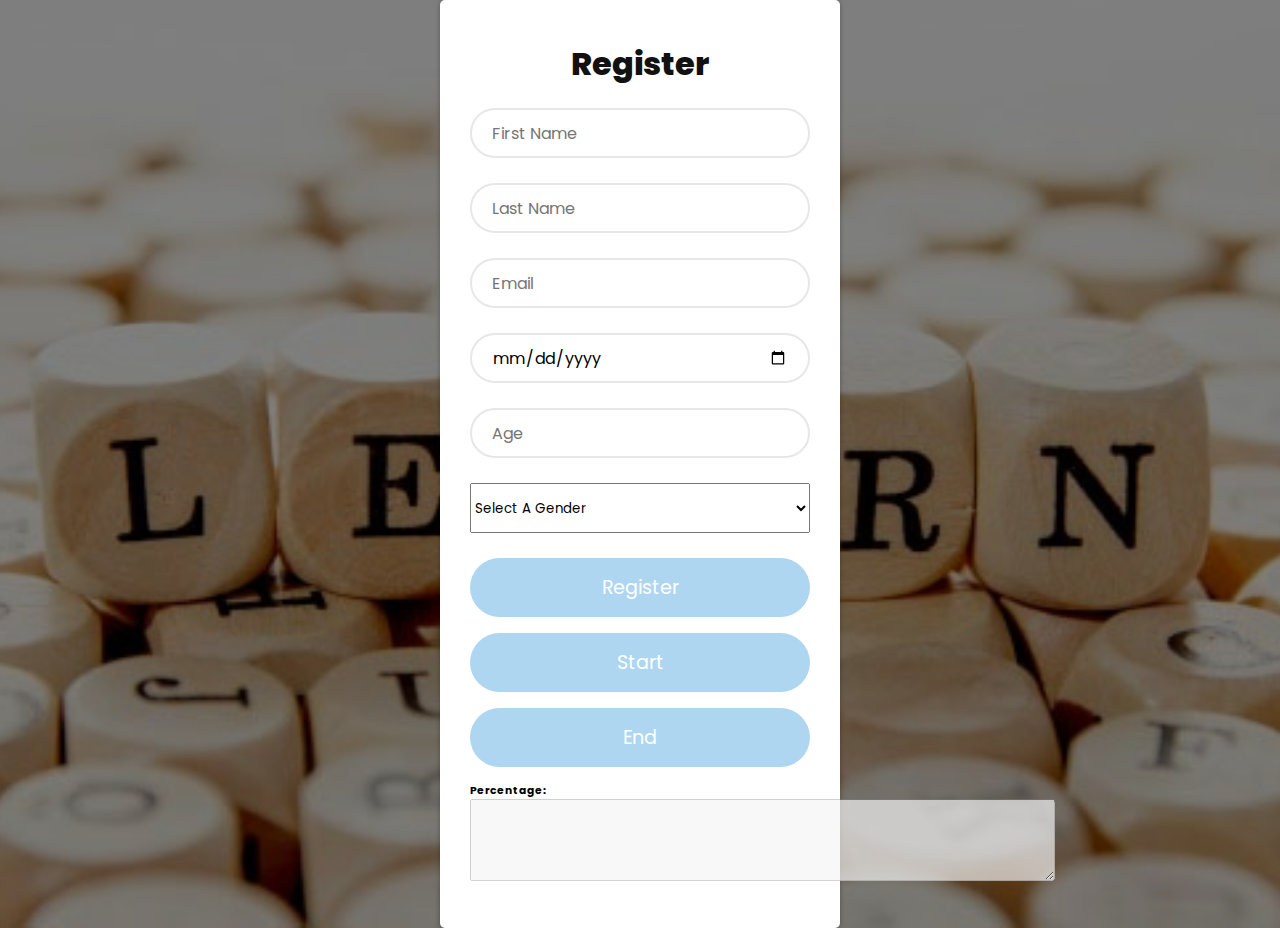
<file: Index.html>
<!-- DayJaney Pringle - 2200367
     Jade Wilson      - 1506811
     Worrell Seville  - 1800577  
     Lamar Haye       - 2111690    -->
<!DOCTYPE html>
<html lang="en">

<head>
	<meta charset="utf-8">
	<meta name="viewport" content="width=device-width, initial-scale=1.0">

	<link rel="stylesheet" href="https://stackpath.bootstrapcdn.com/font-awesome/4.7.0/css/font-awesome.min.css">

	<link rel="stylesheet" type="text/css" href="style.css">

	<title>Scramble</title>
</head>

<body>
	<div class="container">
		<form id="form" class="login-email" style="display: block">
			<p class="login-text" style="font-size: 2rem; font-weight: 800;">Register</p>
			<div class="input-group">
				<input type="text" placeholder="First Name" id="fname" name="fname" required>
			</div>
			<div class="input-group">
				<input type="text" placeholder="Last Name" id="lname" name="lname" required>
			</div>
			<div class="input-group">
				<input type="email" placeholder="Email" id="email" required>
			</div>
			<div class="input-group">
				<input type="Date" id="dob" required>
			</div>
			<div class="input-group">
				<input type="text" placeholder="Age" id="age" disabled>
			</div>
			<div class="input-group">
				<select class="input-group" id="gender" name="gender" required>
					<option value="">Select A Gender</option>
					<option value="male">Male</option>
					<option value="female">Female</option>
				</select>
			</div>
			<div class="input-group">
				<button type="submit" name="submit" class="btn" id="register-btn" onclick="register()">Register</button>
			</div>
			<div class="input-group">
				<button type="button" name="start" class="btn" id="start-btn" onclick="PlayGame()"
					disabled>Start</button>
			</div>
			<div class="input-group">
				<button type="button" name="end" class="btn" id="end-btn" onclick="findPercentageScore()"
					disabled>End</button>
			</div>
		</form>
		<div>
			<form>
				<h6>Percentage:</h6>
				<textarea id="showpercentage" rows="4" cols="50" disabled></textarea>
			</form>
		</div>
		<div class="play-area" id="play-area" style="display:none;">
			<p class="login-text" style="font-size: 2rem; font-weight: 800;">Scramble Game</p>
			<center>
				<!-- timer -->
				<p >Timer</p>
				<progress  class="colored" style="margin-bottom: 5px; " value="0" max="10" id="progressBar"></progress>

				<p style="margin-bottom: 5px;">Score</p>
					 <input style="margin-bottom: 10px;" type="number" class="score" id="score" value="0" disabled>

				<div class="input-group">
					<p>Scrambled Word</p>
					<input style="margin-bottom: 5px;" type="text" id="random" name="random" disabled>
				</div>
				<div class="input-group">
					<input style="margin-bottom: 10px;" type="text" placeholder="Enter Your Answer" id="answer-input" name="answer" required
						disabled>
				</div>
				<div class="input-group">
					<button type="button" name="accept" id="accept-btn" class="btn" onclick="CheckAnswer()"
						disabled>Accept</button>

					<button type="button" name="next" class="btn" id="next-btn" onclick="PlayGame()"
						disabled>Next</button>
				</div>
				<div class="input-group">
					<p id="chars" style="font-size: 2rem; font-weight: 800;"></p>
				</div>
				<br>
				<br>
				<div>
					<form>
						<h6>Players Data:</h6>
						<textarea id="showallplayers" rows="4" cols="40" disabled></textarea>
					</form>
				</div>
			</center>
		</div>
		<div id="showcharts" style="display: none;"></div>
	</div>
	<script>
		// Define global variables
		var PlayersData = [];
		var gameCharacters = [];
		var answerInput = document.getElementById("answer-input");
		var acceptBtn = document.getElementById("accept-btn");
		var nextBtn = document.getElementById("next-btn");
	
		// Disable game controls
		answerInput.disabled = true;
		acceptBtn.disabled = true;
		nextBtn.disabled = true;
		var randomString;
		var count = 0;
		var quest = 0;
	
	
		function register() {
			// Disable all form fields and the register button
			// document.querySelectorAll(".input-group input, .input-group select, .input-group button").forEach(function (el) {
			// 	el.disabled = true;
			// });
	
			// Enable the "End" and "Start" buttons
			document.querySelector("#end-btn").disabled = false;
			document.querySelector("#start-btn").disabled = false;
			//Validate the name
			var fname = document.getElementById("fname").value;
			var lname = document.getElementById("lname").value;
			var email = document.getElementById("email").value;
			// Check if first and last name are at least 3 characters long
			if (fname.length < 3 || lname.length < 3) {
				alert("First and Last Names must be more than three (3) characters in length.");
				return false;
			}
	
			// Validate email
			var emailRegex = /^[a-zA-Z0-9._-]+@gmail\.com$/;
			if (!emailRegex.test(email)) {
				alert("Email address must be a valid Gmail address.");
				return false;
			}
	
			//Validate age
			// Get the user's date of birth from the input field
			var dob = new Date(document.getElementById("dob").value);
	
			// Calculate the user's age based on their date of birth
			var ageDiffMs = Date.now() - dob.getTime();
			var ageDate = new Date(ageDiffMs);
			var age = Math.abs(ageDate.getUTCFullYear() - 1970);
	
			// Display the user's age on the page
			var ageEl = document.getElementById("age");
			ageEl.value = age;
	
			// Check if the user is at least 18 years old
			if (age >= 8 && age <= 12) {
				ageEl.style.color = "green";
			} else {
				ageEl.style.color = "red";
				ageEl.value += " (between 8 and 12 years old)";
			}
	
			// Add the player's data to the PlayersData array
			PlayersData.push({
				firstName: fname,
				lastName: lname,
				email: email,
				dob: dob,
				age: age,
				gender: document.getElementById("gender").value
			});
			return false;
		}
	
		function PlayGame() {
			document.getElementById("showpercentage").value = "";
	
			quest = quest + 1;
			// Generate a random string of characters
			var characters = "ABCDEFGHIJKLMNOPQRSTUVWXYZ";
			var numCharacters = Math.floor(Math.random() * 3) + 4;
			randomString = "";
			for (var i = 0; i < numCharacters; i++) {
				randomString = randomString + characters.charAt(Math.floor(Math.random() * characters.length));
			}
			console.log("ANSWER: " + randomString);
	
			var shuffle = '';
			var rString = randomString.split('');
			while (rString.length > 0) {
				shuffle += rString.splice(rString.length * Math.random() << 0, 1);
			}
	
			//Display the play area
			var playArea = document.getElementById("play-area");
				playArea.style.display = 'block';
				console.log("display play area");
	
			
			// Display the random string in the play area
			document.getElementById("random").value = shuffle;
	
			//Timer 
			var timeleft = 10;
			var downloadTimer = setInterval(function () {
				if (timeleft <= 0) {
					clearInterval(downloadTimer);
					document.getElementById("answer-input").disabled = true;
					document.getElementById("accept-btn").disabled = true;	
				}
				document.getElementById("progressBar").value = 10 - timeleft;
				timeleft -= 1;
			}, 1000);
	
			// Enable the answer input, accept button, and next button
			document.getElementById("answer-input").disabled = false;
			document.getElementById("accept-btn").disabled = false;
			document.getElementById("next-btn").disabled = false;
	
			// Clear the answer input field
			document.getElementById("answer-input").value = "";
	
			// Set focus to the answer input field
			document.getElementById("answer-input").focus();
		}
	
		function CheckAnswer() {
			var originalChars = "";
			document.getElementById("progressBar").value = 15;
	
			console.log("Answer to be checked: " + randomString.toLowerCase());
			// get the player's answer
			var answer = document.getElementById("answer-input").value.trim();
	
			// validate the answer
			if (answer == "") {
				alert("Please enter your answer.");
				return;
			}
	
			// check if the answer is correct
			var isCorrect = (answer.toLowerCase() == randomString.toLowerCase());
			alert("Awesome!! The word is correct");
	
			console.log("Correct: " + isCorrect);
	
			if (isCorrect.valueOf(true)) {
				console.log("In if statement, Validate answer");
				// update the score
				var scoreElem = document.getElementById("score");
				if (isCorrect) {
					console.log("In if to update score");
					scoreElem.value = parseInt(scoreElem.value) + 1;
					count = count + 1;
				}
	
				// append the result to the PlayersData array
				var playerData = {
					originalChars: randomString,
					answer: answer,
					count: count,
					isCorrect: isCorrect
				};
				PlayersData.push(playerData);
				console.log(playerData);
				console.log(PlayersData);
	
				// disable the answer input and Accept button, and enable the Next button
				document.getElementById("answer-input").disabled = true;
				document.getElementById("accept-btn").disabled = true;
				document.getElementById("next-btn").disabled = false;
			}
			showAll();
		}
	
		// Get the form element
		var form = document.querySelector('.login-email');
	
		// Add an event listener for the form submission
		form.addEventListener('submit', function (event) {
			// Prevent the default form submission behavior
			event.preventDefault();
	
			// Call the register function
			register();
		});
	
		//showAll Function 
		function showAll(){
			var showAll = document.getElementById('showallplayers');
			//clear Text Area
			showAll.textContent = '';
			for(i=0; i<PlayersData.length; i++){
				showAll.textContent = `'Name: '${PlayersData[i].firstName + ' ' + PlayersData[i].lastName + ',' + 'Age: ' + PlayersData[0].age + ','
				+ ' Answer: ' + PlayersData[i+1].originalChars + ',' + ' Guessed Answer: '+ PlayersData[i+1].answer + ',' + ' Was it correct: ' + PlayersData[i+1].isCorrect}`;
			}
		}
		let currentDate = new Date();
	
		function findPercentageScore() {
			let percentageScore = (count / quest) * 100;
				let displayText = `${PlayersData[0].firstName + ' ' + PlayersData[0].lastName}\n`;
				displayText += `Date: ${currentDate}\n`;
				displayText += `Total Questions: ${quest}\n`;
				displayText += `Correct Answers: ${count}\n`;
				displayText += `Percentage Score: ${percentageScore.toFixed(2)}%\n`;
				document.getElementById('showpercentage').value = displayText;
	
			//clearform 
			clearForm();
	
			//enable fields
			document.getElementById("fname").disabled = false;
			document.getElementById("lname").disabled = false;
			document.getElementById("email").disabled = false;
			document.getElementById("dob").disabled = false;
			document.getElementById("gender").disabled = false;
	
			//disable playarea
			var playArea = document.getElementById("play-area");
				playArea.style.display = 'none';
				console.log("disable play area");
	
	
			// reset play area 
			resetPlayArea();
			console.log("reset play area");
	
			//disable buttons except register
			document.querySelector("#register-btn").disabled = false;
			document.querySelector("#end-btn").disabled = true;
			document.querySelector("#start-btn").disabled = true;
	
			//reset values
			count = 0;
			quest = 0;
	
			document.getElementById("fname").focus;
			console.log("focus on name feild");
		}
	
		function clearForm() {
			document.getElementById("form").reset(); // reset the form to clear any error messages
			document.getElementById("fname").value = ""; // set the value of each input element to an empty string
			document.getElementById("lname").value = "";
			document.getElementById("email").value = "";
			document.getElementById("dob").value = "";
			document.getElementById("age").value = "";
			document.getElementById("gender").selectedIndex = 0; // reset the dropdown to the default option
		}
	
		function resetPlayArea() {
			document.getElementById("score").value = 0;
			document.getElementById("random").value = "";
			document.getElementById("answer-input").value = "";
			document.getElementById("chars").textContent = "";
		}
	
		function showfreq() {
			let total = PlayersData.length;
			let males = 0;
			let females = 0;
			let less50 = 0;
			let fiftyTo59 = 0;
			let sixtyTo69 = 0;
			let seventyTo79 = 0;
			let eightyTo89 = 0;
			let ninetyTo99 = 0;
			let hundred = 0;
	
	
			let showChart = document.getElementById("showcharts");
			// Loop through the total number of players
			for (let i = 0; i < total; i++) {
				showChart.style.display = "block";
				// Check the gender of each player
				if (PlayersData[i].gender === "male") {
				males = males+1;
				} else if (PlayersData[i].gender === "female") {
				females = females+1;
				}
				// Get the Percentage score for each plaer
				let percentageScore = (PlayersData[i].count/ PlayersData[i].quest) * 100;
	
				if (percentageScore < 50) {
				less50++;
				} else if (percentageScore >= 50 && percentageScore <= 59) {
				fiftyTo59++;
				} else if (percentageScore >= 60 && percentageScore <= 69) {
				sixtyTo69++;
				} else if (percentageScore >= 70 && percentageScore <= 79) {
				seventyTo79++;
				} else if (percentageScore >= 80 && percentageScore <= 89) {
				eightyTo89++;
				} else if (percentageScore >= 90 && percentageScore <= 99) {
				ninetyTo99++;
				} else if (percentageScore === 100) {
				hundred++;
				}
			}
			// Create bar charts by stretching images in tables
			let genderChart = "<table><tr><th>Gender&nbsp&nbsp&nbsp</th><th>Percentage</th><th>Chart</th></tr>";
			genderChart += `<tr><td>Male</td><td>${((males / total) * 100).toFixed(1)}%</td><td><img src="bar.jpg" width="${((males / total) * 100).toFixed(1)}" style="height: 50px;"></td></tr>`;
			genderChart += `<tr><td>Female</td><td>${((females / total) * 100).toFixed(1)}%</td><td><img src="bar.jpg" width="${((females / total) * 100).toFixed(1)}" style="height: 50px;"></td></tr>`;
			genderChart += "</table>";
	
			let scoreChart = "<table><tr><th>Percentage Score&nbsp&nbsp&nbsp</th><th>Percentage</th><th>Chart</th></tr>";
			scoreChart += `<tr><td><50</td><td>&nbsp&nbsp&nbsp${((less50 / total) * 100).toFixed(1)}%</td><td><img src="bar.jpg" style="width: ${((less50 / total) * 100).toFixed(1)}%; height: 50px;"></td></tr>`;
			scoreChart += `<tr><td>50-59</td><td>&nbsp&nbsp&nbsp${((fiftyTo59 / total) * 100).toFixed(1)}%</td><td><img src="bar.jpg" style="width: ${((fiftyTo59 / total) * 100).toFixed(1)}%; height: 50px;"></td></tr>`;
			scoreChart += `<tr><td>60-69</td><td>&nbsp&nbsp&nbsp${((sixtyTo69 / total) * 100).toFixed(1)}%</td><td><img src="bar.jpg" style="width: ${((sixtyTo69 / total) * 100).toFixed(1)}%; height: 50px;"></td></tr>`;
			scoreChart += `<tr><td>70-79</td><td>&nbsp&nbsp&nbsp${((seventyTo79 / total) * 100).toFixed(1)}%</td><td><img src="bar.jpg" style="width: ${((seventyTo79 / total) * 100).toFixed(1)}%; height: 50px;"></td></tr>`;
			scoreChart += `<tr><td>80-89</td><td>&nbsp&nbsp&nbsp${((eightyTo89 / total) * 100).toFixed(1)}%</td><td><img src="bar.jpg" style="width: ${((eightyTo89 / total) * 100).toFixed(1)}%; height: 50px;"></td></tr>`;
			scoreChart += `<tr><td>90-99</td><td>&nbsp&nbsp&nbsp${((ninetyTo99 / total) * 100).toFixed(1)}%</td><td><img src="bar.jpg" style="width: ${((ninetyTo99 / total) * 100).toFixed(1)}%; height: 50px;"></td></tr>`;
			scoreChart += `<tr><td>100</td><td>&nbsp&nbsp&nbsp${((hundred / total) * 100).toFixed(1)}%</td><td><img src="bar.jpg" style="width: ${((hundred / total) * 100).toFixed(1)}%; height: 50px;"></td></tr>`;
			scoreChart += "</table>";
	
			//combine all charts and display in the showcharts div
			showChart.innerHTML = genderChart + scoreChart;
	
		}
		setInterval(showfreq, 5000); //refresh chart every 5 seconds
	</script>
</body>
</html>
</file>
<file: style.css>
@import url('https://fonts.googleapis.com/css2?family=Poppins:ital,wght@0,100;0,200;0,300;0,400;0,500;0,600;0,700;0,800;0,900;1,100;1,200;1,300;1,400;1,500;1,600;1,700;1,800;1,900&display=swap');

* {
    margin: 0;
    padding: 0;
    box-sizing: border-box;
    font-family: 'Poppins', sans-serif;
}

body {
    width: 100%;
    min-height: 100vh;
    background-image: linear-gradient(rgba(0,0,0,.5), rgba(0,0,0,.5)), url(bg.jpg);
    background-position: center;
    background-size: cover;
    display: flex;
    justify-content: center;
    align-items: center;
}

.colored {
    accent-color: #AED6F1;
  }

  .play-area{
    background-color: #2980B9;
  }

  .play-area button{
    display: block;
    width: 40%;
    padding: 5px 10px;
    text-align: center;
    border: #111;
    background: #AED6F1;
    outline: none;
    border-radius: 30px;
    font-size: 1.2rem;
    color: #FFF;
    cursor: pointer;
    transition: .3s;
    margin-bottom: 5px;
  }

  .play-area button:hover{
    transform: translateY(-5px);
    background: #29b9b6;
  }

.container {
    width: 400px;
    min-height: 400px;
    background: #FFF;
    border-radius: 5px;
    box-shadow: 0 0 5px rgba(0,0,0,.3);
    padding: 40px 30px;
}

.container .login-text {
    color: #111;
    font-weight: 500;
    font-size: 1.1rem;
    text-align: center;
    margin-bottom: 20px;
    display: block;
    text-transform: capitalize;
}

.container .login-email .input-group {
    width: 100%;
    height: 50px;
    margin-bottom: 25px;
}

.container .login-email .input-group input {
    width: 100%;
    height: 100%;
    border: 2px solid #e7e7e7;
    padding: 15px 20px;
    font-size: 1rem;
    border-radius: 30px;
    background: transparent;
    outline: none;
    transition: .3s;
}

.container .login-email .input-group input:focus, .container .login-email .input-group input:valid {
    border-color: #a29bfe;
}

.container .login-email .input-group .btn {
    display: block;
    width: 100%;
    padding: 15px 20px;
    text-align: center;
    border: none;
    background: #AED6F1;
    outline: none;
    border-radius: 30px;
    font-size: 1.2rem;
    color: #FFF;
    cursor: pointer;
    transition: .3s;
}

.container .login-email .input-group .btn:hover {
    transform: translateY(-5px);
    background: #2980B9;
}

.login-register-text {
    color: #111;
    font-weight: 600;
}

.login-register-text a {
    text-decoration: none;
    color: #6c5ce7;
}

#showcharts {
    display: flex;
    justify-content: center;
    align-items: center;
    background-color:#FFF ;
    margin-top: 20px;
}

@media (max-width: 430px) {
    .container {
        width: 300px;
    }
    .container .login-social {
        display: block;
    }
    .container .login-social a {
        display: block;
    }
}
</file>
